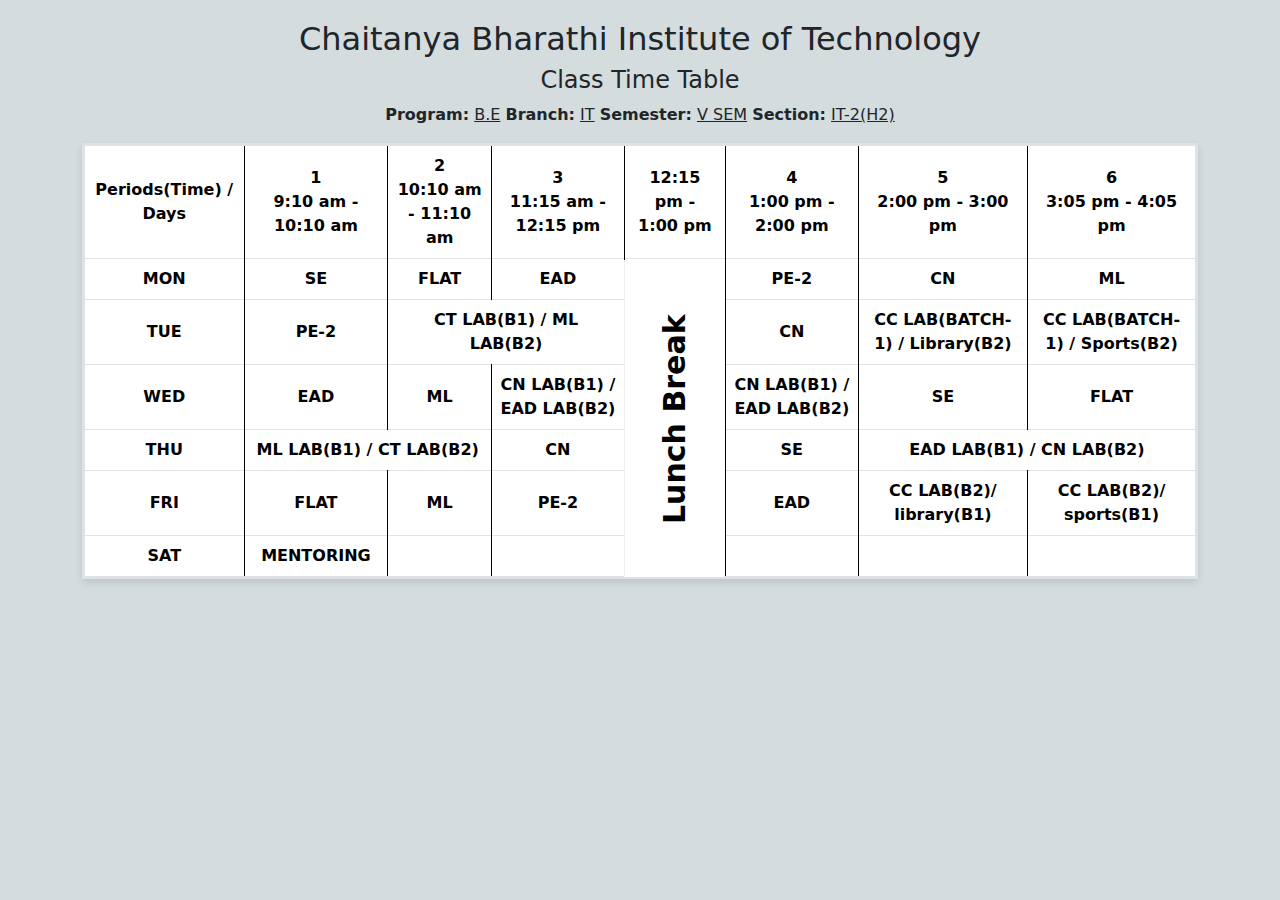
<file: grid time table/index.html>
<!DOCTYPE html>
<html lang="en">
<head>
    <meta charset="UTF-8">
    <meta name="viewport" content="width=device-width, initial-scale=1.0">
    <title>Class Time Table</title>
    <link href="https://cdn.jsdelivr.net/npm/bootstrap@5.3.0/dist/css/bootstrap.min.css" rel="stylesheet">
    <style>
        body {
            padding: 20px;
            background-color: rgb(212, 220, 222);
        }       
        table {
            border-collapse: collapse; 
            width: 100%;
            background-color: white;
            border: 3px solid black; 
            box-shadow: 0 4px 8px rgba(0, 0, 0, 0.1); 
        }       
        th, td {
            border: 2px solid black; 
            padding: 12px;
            text-align: center;
            vertical-align: middle;
            font-weight: bold;
        }       
        th {
            background-color: #f8f9fa; 
            color: #333; 
        }       
        .day-header {
            background-color: #e7edef; 
            font-weight: bold;
        }        
        .vertical-text {
            writing-mode: vertical-rl;
            transform: rotate(180deg);
            white-space: nowrap;
            font-size: 30px;
            font-weight: bold;
            color: #333;
            text-align: center;
            line-height: 1.5;
        }        
        td:hover {
            background-color: #f1f1f1; 
        }       
    </style>
</head>
<body>
    <div class="container">
        <h2 class="text-center">Chaitanya Bharathi Institute of Technology</h2>
        <h4 class="text-center">Class Time Table</h4>
        <p class="text-center"><b>Program:</b> <u>B.E</u> <b>Branch:</b> <u>IT</u> <b>Semester:</b> <u>V SEM</u> <b>Section:</b> <u>IT-2(H2)</u></p>        
        <table class="table table-bordered">
            <thead>
                <tr>
                    <th>Periods(Time) / Days</th>
                    <th>1<br>9:10 am - 10:10 am</th>
                    <th>2<br>10:10 am - 11:10 am</th>
                    <th>3<br>11:15 am - 12:15 pm</th>
                    <th>12:15 pm - 1:00 pm</th>
                    <th>4<br>1:00 pm - 2:00 pm</th>
                    <th>5<br>2:00 pm - 3:00 pm</th>
                    <th>6<br>3:05 pm - 4:05 pm</th>
                </tr>
            </thead>
            <tbody>
                <tr>
                    <td class="day-header">MON</td>
                    <td>SE</td>
                    <td>FLAT</td>
                    <td>EAD</td>
                    <td class="vertical-text" rowspan="6">Lunch Break</td>
                    <td>PE-2</td>
                    <td>CN</td>
                    <td>ML</td>
                </tr>
                <tr>
                    <td class="day-header">TUE</td>
                    <td>PE-2</td>
                    <td colspan="2">CT LAB(B1) / ML LAB(B2)</td>
                    <td>CN</td>
                    <td>CC LAB(BATCH-1) / Library(B2)</td>
                    <td>CC LAB(BATCH-1) / Sports(B2)</td>
                </tr>
                <tr>
                    <td class="day-header">WED</td>
                    <td>EAD</td>
                    <td>ML</td>
                    <td>CN LAB(B1) / EAD LAB(B2)</td>
                    <td>CN LAB(B1) / EAD LAB(B2)</td>
                    <td>SE</td>
                    <td>FLAT</td>
                </tr>
                <tr>
                    <td class="day-header">THU</td>
                    <td colspan="2">ML LAB(B1) / CT LAB(B2)</td>
                    <td>CN</td>
                    <td>SE</td>
                    <td colspan="2">EAD LAB(B1) / CN LAB(B2)</td>
                </tr>
                <tr>
                    <td class="day-header">FRI</td>
                    <td>FLAT</td>
                    <td>ML</td>
                    <td>PE-2</td>
                    <td>EAD</td>
                    <td>CC LAB(B2)/ library(B1)</td>
                    <td>CC LAB(B2)/ sports(B1)</td>
                </tr>
                <tr>
                    <td class="day-header">SAT</td>
                    <td colspan="1">MENTORING</td>
                    <td></td>
                    <td></td>
                    <td></td>
                    <td></td>
                    <td></td>
                </tr>
            </tbody>
        </table>
    </div>
    <script src="https://cdn.jsdelivr.net/npm/bootstrap@5.3.0/dist/js/bootstrap.bundle.min.js"></script>
</body>
</html>
</file>
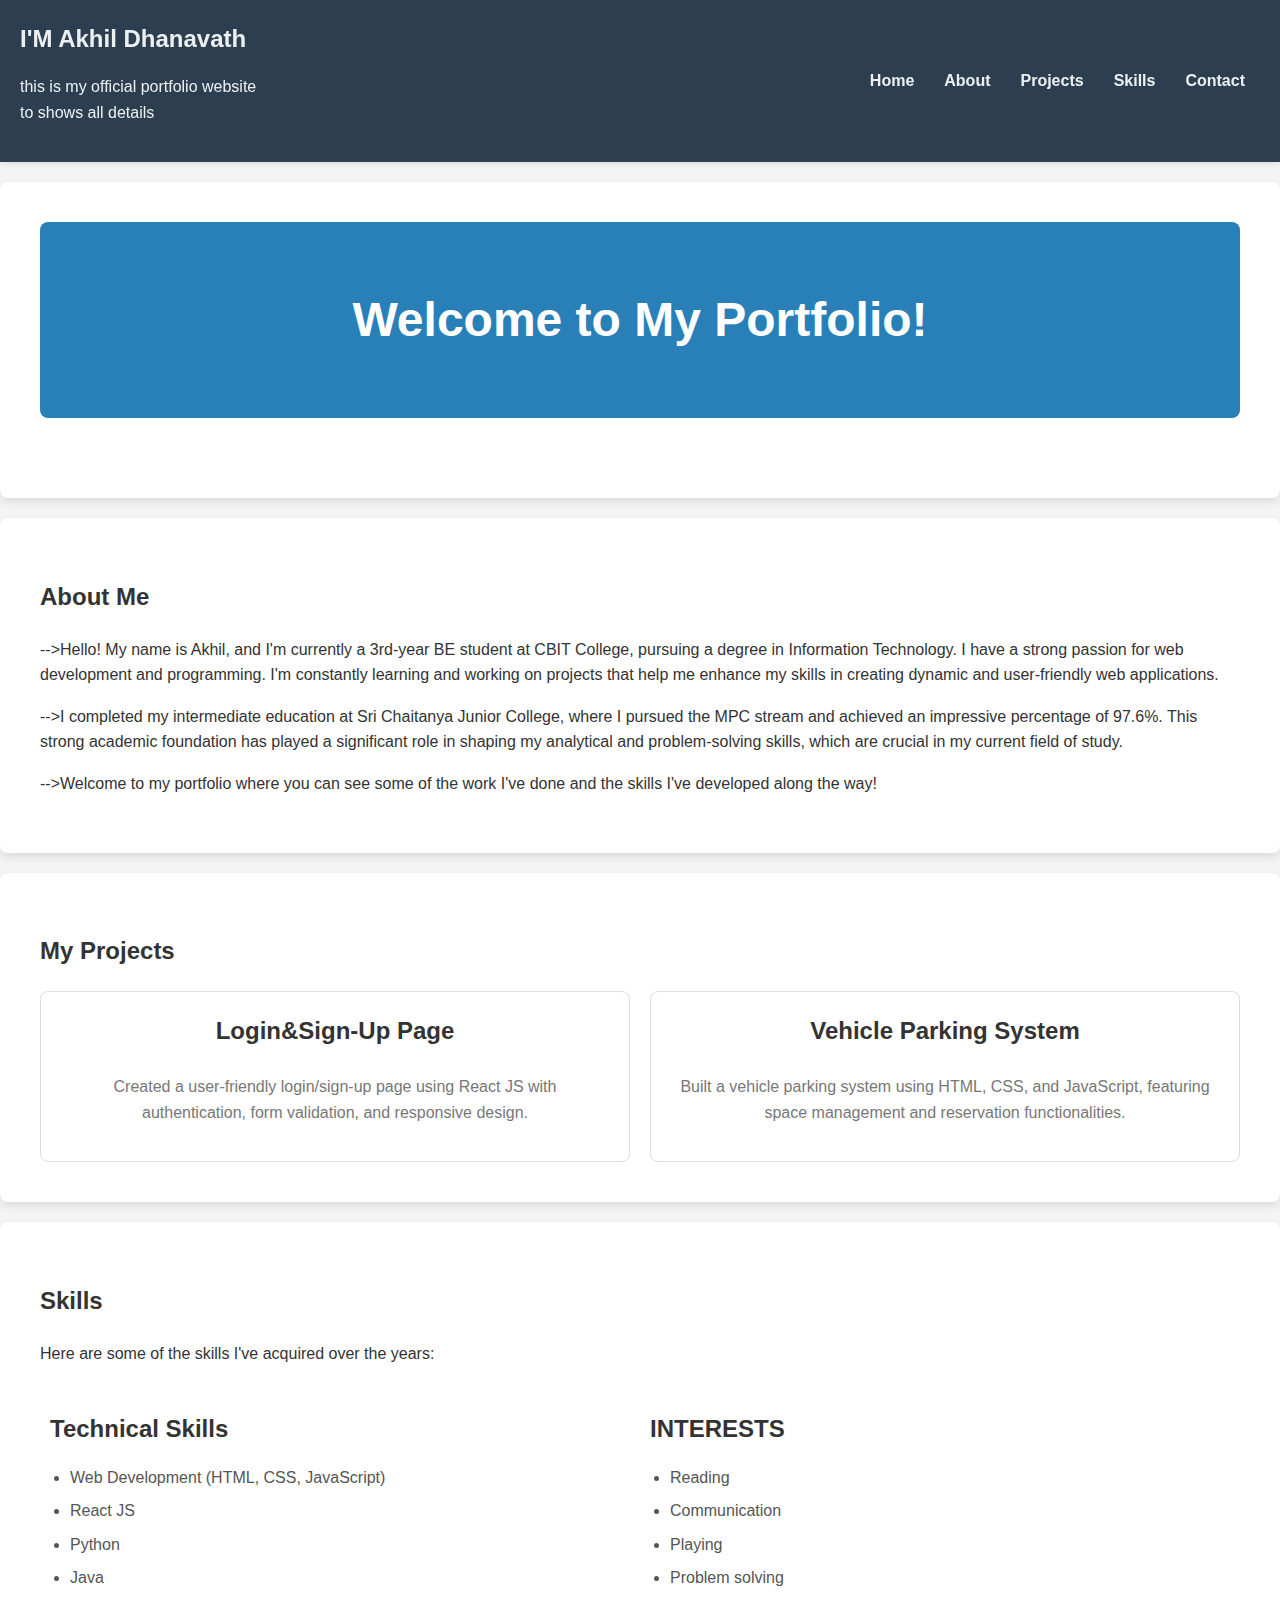
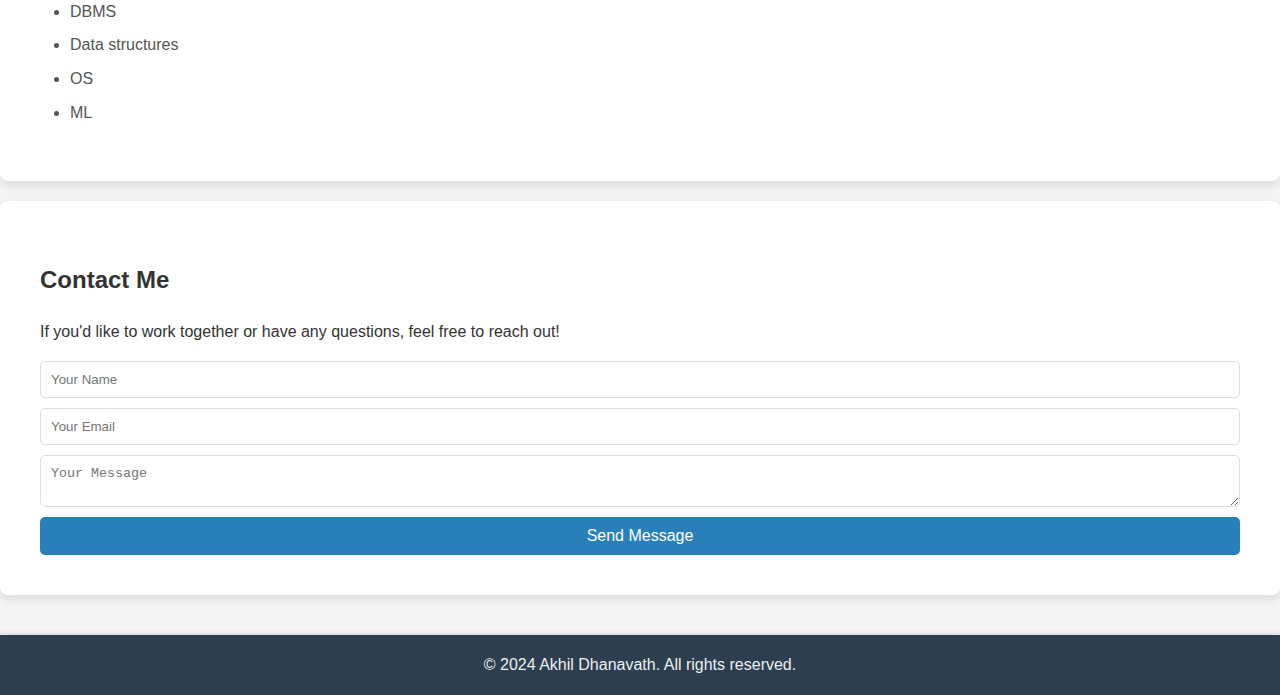
<file: portfolio/portfolio.html>
<!DOCTYPE html>
<html lang="en">
<head>
    <meta charset="UTF-8">
    <meta name="viewport" content="width=device-width, initial-scale=1.0">
    <title>Akhil Dhanavath | Portfolio</title>
    <link rel="stylesheet" href="portfolio.css">
</head>
<body>
    <header>
        <div class="header-container">
            <div class="logo">
                <h1>I'M Akhil Dhanavath</h1>
                <p>this is my official portfolio website<br> to shows all details </p>
            </div>
            <nav>
                <ul>
                    <li><a href="#home">Home</a></li>
                    <li><a href="#about">About</a></li>
                    <li><a href="#projects">Projects</a></li>
                    <li><a href="#skills">Skills</a></li>
                    <li><a href="#contact">Contact</a></li>
                </ul>
            </nav>
        </div>
    </header>

    <section id="home">
        <div class="hero">
            <h2>Welcome to My Portfolio!</h2>
            <!--<p>Check out my work below.</p>-->
        </div>
    </section>

    <!--<section id="about">
        <h2>About Me</h2>
        <p>Hello! My name is Akhil, and I'm currently a 3rd-year BE student at CBIT College, pursuing a degree in Information Technology. I have a strong passion for web development and programming. I'm constantly learning and working on projects that help me enhance my skills in creating dynamic and user-friendly web applications. Welcome to my portfolio where you can see some of the work I've done and the skills I've developed along the way!</p>
    </section>-->
    <section id="about">
        <h2>About Me</h2>
        <p>-->Hello! My name is Akhil, and I'm currently a 3rd-year BE student at CBIT College, pursuing a degree in Information Technology. I have a strong passion for web development and programming. I'm constantly learning and working on projects that help me enhance my skills in creating dynamic and user-friendly web applications.</p>
        
        <p>-->I completed my intermediate education at Sri Chaitanya Junior College, where I pursued the MPC stream and achieved an impressive percentage of 97.6%. This strong academic foundation has played a significant role in shaping my analytical and problem-solving skills, which are crucial in my current field of study.</p>
        
        <p>-->Welcome to my portfolio where you can see some of the work I've done and the skills I've developed along the way!</p>
    </section>
    
    <!--<section id="projects">
        <h2>My Projects</h2>
        <div class="projects-container">
            <div class="project">
                <h3>Project 1</h3>
                <p>Created login/sign up page by using React JS.</p>
                <a href="#" target="_blank">View Project</a>
            </div>
            <div class="project">
                <h3>Project 2</h3>
                <p>Vehicle parking system.</p>
                <a href="#" target="_blank">View Project</a>
            </div>
        </div>
    </section>-->
    <section id="projects">
        <h2>My Projects</h2>
        <div class="projects-container">
            <div class="project">
                <h3>Login&Sign-Up Page</h3>
                <p>Created a user-friendly login/sign-up page using React JS with authentication, form validation, and responsive design.</p>
            </div>
            <div class="project">
                <h3>Vehicle Parking System</h3>
                <p>Built a vehicle parking system using HTML, CSS, and JavaScript, featuring space management and reservation functionalities.</p>
            </div>
            <!-- Add more projects as needed -->
        </div>
    </section>
    
    
    <section id="skills">
        <h2>Skills</h2>
        <p>Here are some of the skills I've acquired over the years:</p>
        <div class="skills-container">
            <!-- Technical Skills -->
            <div class="skills-category">
                <h3>Technical Skills</h3>
                <ul>
                    <li>Web Development (HTML, CSS, JavaScript)</li>
                    <li>React JS</li>
                    <li>Python</li>
                    <li>Java</li>
                    <li>DBMS</li>
                    <li>Data structures</li>
                    <li>OS</li>
                    <li>ML</li>
                    <!-- Add more technical skills as needed -->
                </ul>
            </div>
            <!-- Other Skills -->
            <div class="skills-category">
                <h3>INTERESTS</h3>
                <ul>
                    <li>Reading</li>
                    <li>Communication</li>
                    <li>Playing</li>
                    <li>Problem solving</li>
                    <!-- Add more other skills as needed -->
                </ul>
            </div>
        </div>
    </section>
    

    <section id="contact">
        <h2>Contact Me</h2>
        <p>If you'd like to work together or have any questions, feel free to reach out!</p>
        <form action="mailto:dhanavathakhil@gmail.com" method="post" enctype="text/plain">
            <input type="text" name="name" placeholder="Your Name" required>
            <input type="email" name="email" placeholder="Your Email" required>
            <textarea name="message" placeholder="Your Message" required></textarea>
            <button type="submit">Send Message</button>
        </form>
    </section>

    <footer>
        <p>&copy; 2024 Akhil Dhanavath. All rights reserved.</p>
    </footer>
    <script src="portfolio.js"></script>
</body>
</html>
</file>
<file: portfolio/portfolio.css>
/* General Styles */
body {
    font-family: 'Segoe UI', Tahoma, Geneva, Verdana, sans-serif;
    margin: 0;
    padding: 0;
    background-color: #f4f4f4;
    color: #333;
    line-height: 1.6;
}

/* Header Styles */
header {
    background-color: #2c3e50;
    color: #ecf0f1;
    padding: 20px 20px;
    box-shadow: 0 2px 5px rgba(0, 0, 0, 0.1);
    position: sticky;
    top: 0;
    z-index: 1000;
}

.header-container {
    display: flex;
    justify-content: space-between;
    align-items: center;
}

.logo h1 {
    margin: 0;
    font-size: 1.5em;
}

nav ul {
    list-style: none;
    padding: 0;
    margin: 0;
    display: flex;
}

nav ul li {
    margin: 0 15px;
}

nav ul li a {
    color: #ecf0f1;
    text-decoration: none;
    font-weight: bold;
    transition: color 0.3s ease;
}

nav ul li a:hover {
    color: #3498db;
}

/* Hero Section */
.hero {
    background-color: #2980b9;
    color: #fff;
    padding: 60px 20px;
    text-align: center;
    border-radius: 8px;
    margin-bottom: 40px;
}

.hero h2 {
    font-size: 3em;
    margin: 0;
}

.hero p {
    font-size: 1.2em;
    margin-top: 10px;
}

/* Section Styles */
section {
    padding: 40px;
    margin: 20px 0;
    background-color: #fff;
    border-radius: 8px;
    box-shadow: 0 4px 10px rgba(0, 0, 0, 0.1);
}

.projects-container {
    display: flex;
    flex-wrap: wrap;
    gap: 20px;
    justify-content: space-between;
}

.project {
    background-color: #fff;
    padding: 20px;
    border: 1px solid #ddd;
    flex: 1;
    min-width: 280px;
    text-align: center;
    border-radius: 8px;
    transition: transform 0.3s ease, box-shadow 0.3s ease;
}

.project:hover {
    transform: translateY(-5px);
    box-shadow: 0 8px 20px rgba(0, 0, 0, 0.1);
}

.project h3 {
    margin-top: 0;
    font-size: 1.5em;
    color: #333;
}

.project p {
    font-size: 1em;
    color: #777;
}

.project a {
    color: #3498db;
    text-decoration: none;
    font-weight: bold;
    display: inline-block;
    margin-top: 15px;
    transition: color 0.3s ease;
}

.project a:hover {
    color: #2980b9;
}

/* Footer Styles */
footer {
    background-color: #2c3e50;
    color: #ecf0f1;
    text-align: center;
    padding: 1px;
    position: relative;
    margin-top: 40px;
    box-shadow: 0 -2px 4px rgba(0, 0, 0, 0.1);
}

/* Contact Form Styles */
form {
    display: flex;
    flex-direction: column;
}

form input, form textarea {
    margin-bottom: 10px;
    padding: 10px;
    border-radius: 5px;
    border: 1px solid #ddd;
}

form button {
    padding: 10px;
    border: none;
    border-radius: 5px;
    background-color: #2980b9;
    color: #fff;
    font-size: 1em;
    cursor: pointer;
    transition: background-color 0.3s ease;
}

form button:hover {
    background-color: #3498db;
}

.skills-container {
    display: flex;
    justify-content: space-between;
    margin-top: 20px;
}

.skills-category {
    flex: 1;
    margin: 0 10px;
}

.skills-category h3 {
    font-size: 1.5em;
    color: #333;
    margin-bottom: 10px;
}

.skills-category ul {
    list-style-type: disc;
    padding-left: 20px;
}

.skills-category ul li {
    font-size: 1em;
    color: #555;
    margin-bottom: 8px;
}
</file>
